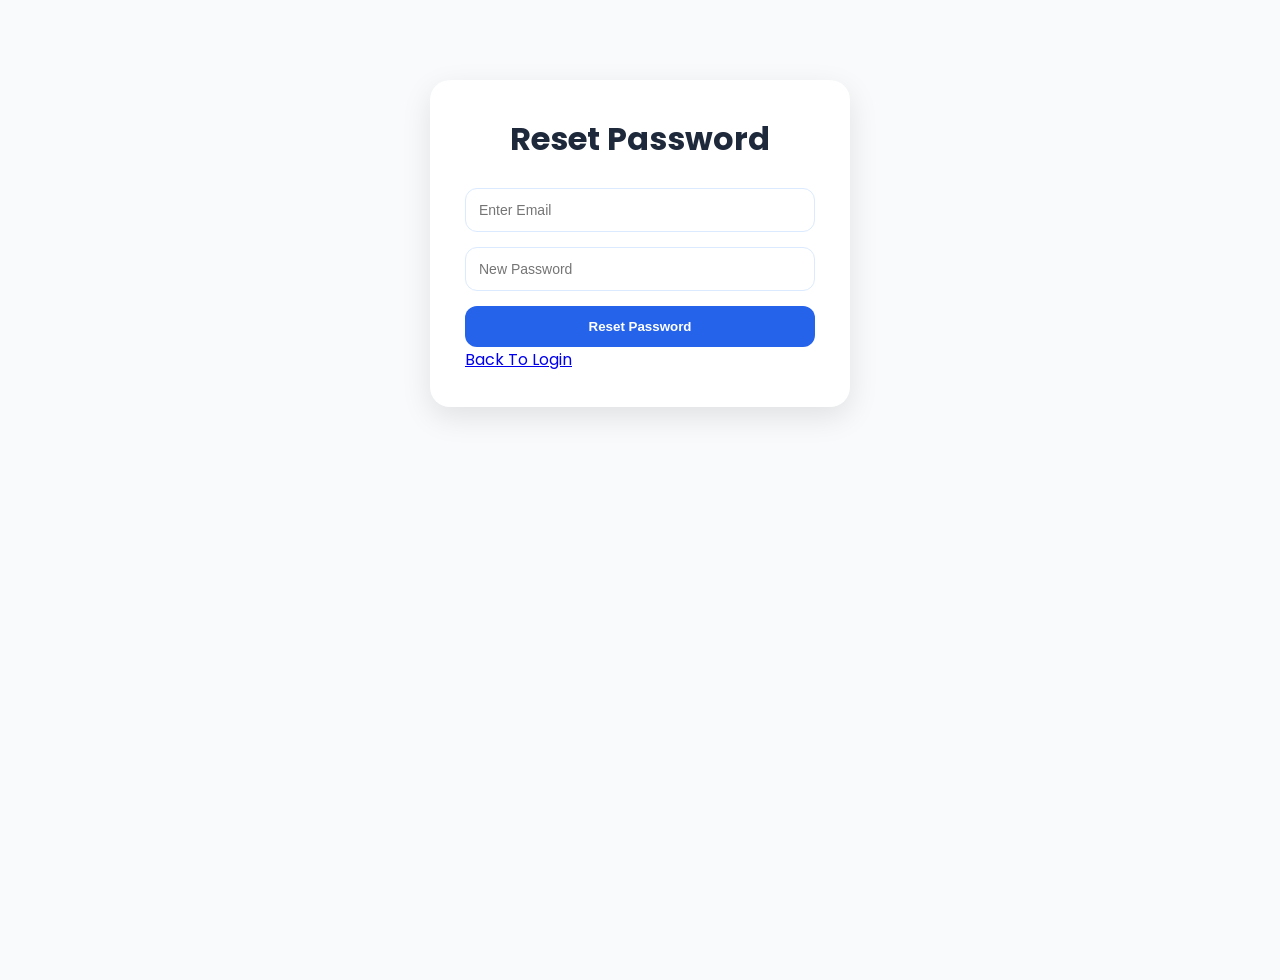
<file: index.html>
<!DOCTYPE html>
<html lang="en">

<head>

<meta charset="UTF-8">
<meta name="viewport" content="width=device-width, initial-scale=1.0">

<title>Forgot Password</title>

<link rel="stylesheet" href="css/style.css">
<link rel="stylesheet" href="css/responsive.css">

</head>

<body>
<div class="auth-container">

    <h1>Reset Password</h1>

    <form id="forgotForm">
        <input
        type="email"
        id="resetEmail"
        placeholder="Enter Email"
        required
        >

        <input
        type="password"
        id="newPassword"
        placeholder="New Password"
        required
        >

        <button type="submit">
            Reset Password
        </button>

    </form>

    <p id="resetMessage"></p>

    <p>
        <a href="login.html">
            Back To Login
        </a>
    </p>

</div>

<script src="js/auth.js"></script>

</body>

</html>
</file>
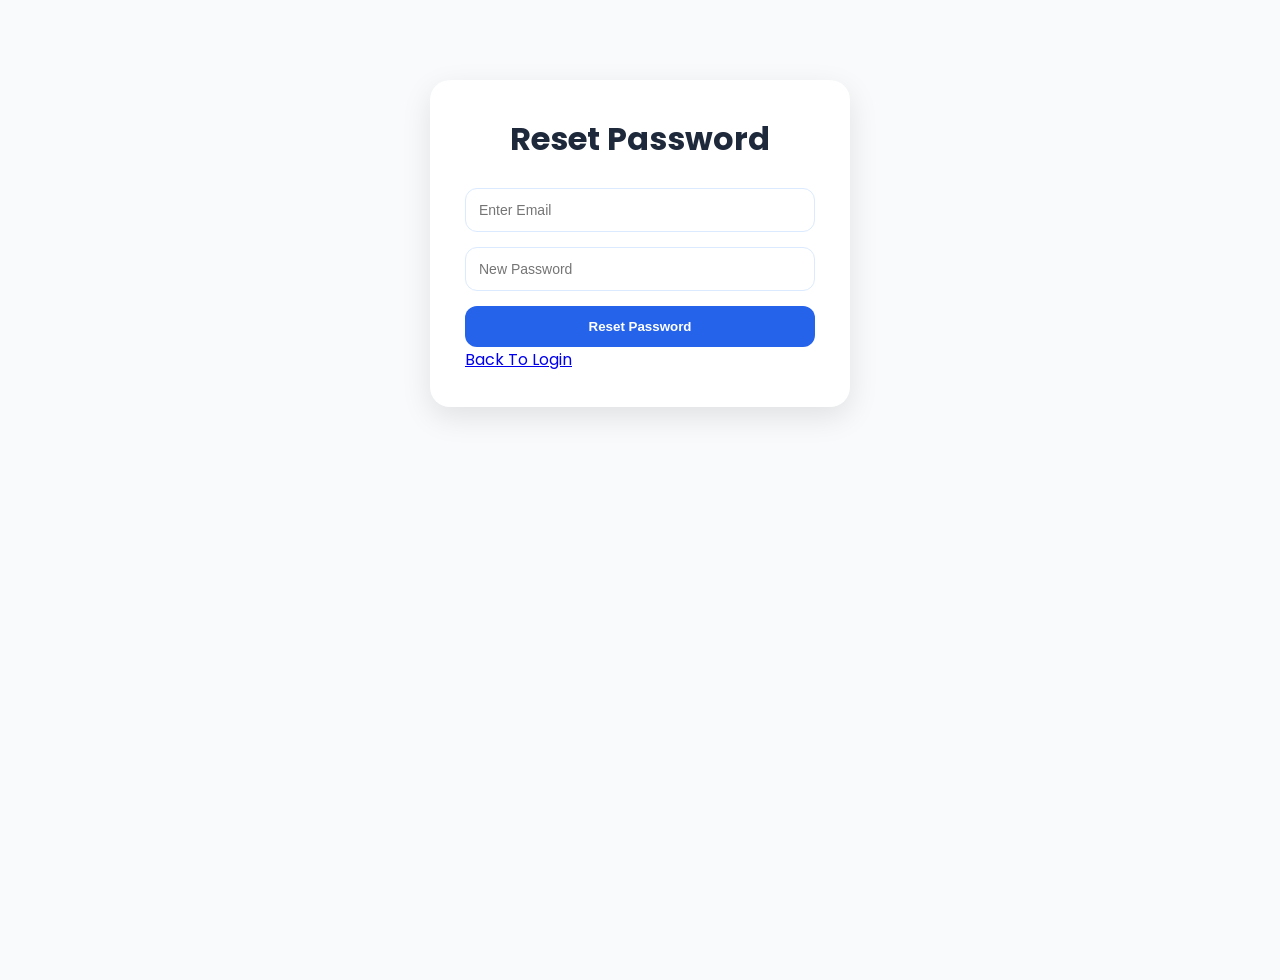
<file: forgot-password.html>
<!DOCTYPE html>
<html lang="en">

<head>

<meta charset="UTF-8">
<meta name="viewport" content="width=device-width, initial-scale=1.0">

<title>Forgot Password</title>

<link rel="stylesheet" href="css/style.css">

</head>

<body>

<div class="auth-container">

    <h1>Reset Password</h1>

    <form id="forgotForm">

        <input
        type="email"
        id="resetEmail"
        placeholder="Enter Email"
        required
        >

        <input
        type="password"
        id="newPassword"
        placeholder="New Password"
        required
        >

        <button type="submit">
            Reset Password
        </button>

    </form>

    <p id="resetMessage"></p>

    <p>
        <a href="login.html">
            Back To Login
        </a>
    </p>

</div>

<script src="js/auth.js"></script>

</body>

</html>
</file>
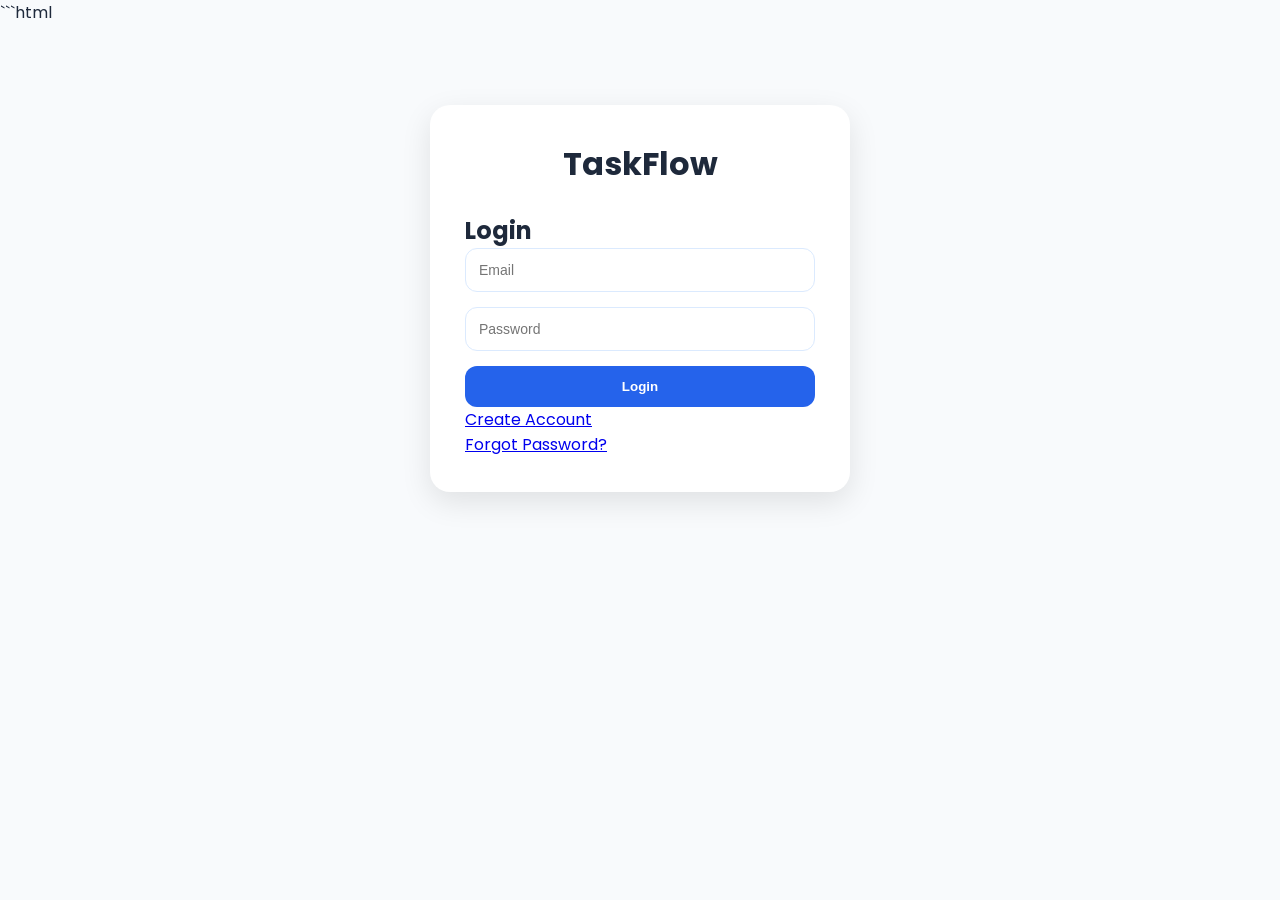
<file: kanban.html>
<!DOCTYPE html>
<html lang="en">

<head>

<meta charset="UTF-8">
<meta name="viewport" content="width=device-width, initial-scale=1.0">

<title>Kanban Board - TaskFlow</title>

<link rel="stylesheet" href="https://cdnjs.cloudflare.com/ajax/libs/font-awesome/6.5.1/css/all.min.css">

<link rel="stylesheet" href="css/style.css">
<link rel="stylesheet" href="css/dashboard.css">
<link rel="stylesheet" href="css/tasks.css">
<link rel="stylesheet" href="css/responsive.css">

</head>

<body>

<div class="dashboard-layout">

<aside class="sidebar">

<div class="logo">
<h2>TaskFlow</h2>
</div>

<ul>

<li>
<a href="dashboard.html">
<i class="fas fa-chart-line"></i>
Dashboard
</a>
</li>

<li>
<a href="projects.html">
<i class="fas fa-folder"></i>
Projects
</a>
</li>

<li>
<a href="tasks.html">
<i class="fas fa-list-check"></i>
Tasks
</a>
</li>

<li>
<a href="kanban.html">
<i class="fas fa-table-columns"></i>
Kanban
</a>
</li>

<li>
<a href="analytics.html">
<i class="fas fa-chart-pie"></i>
Analytics
</a>
</li>

<li>
<a href="users.html">
<i class="fas fa-users"></i>
Team
</a>
</li>

<li>
<a href="#" onclick="toggleTheme()">
<i class="fas fa-moon"></i>
Dark Mode
</a>
</li>

<li>
<a href="#" onclick="logout()">
<i class="fas fa-right-from-bracket"></i>
Logout
</a>
</li>

</ul>

</aside>


<main class="main-content">


<div class="topbar">

<h1>
Kanban Board
</h1>


<div class="topbar-right">

<button class="icon-btn">
<i class="fas fa-bell"></i>
</button>


<button class="icon-btn" onclick="toggleTheme()">
<i class="fas fa-moon"></i>
</button>

</div>

</div>



<div class="board">


<div class="column" data-status="To Do">

<h2>
To Do
</h2>

<div id="todo" class="task-container"></div>

</div>



<div class="column" data-status="In Progress">

<h2>
In Progress
</h2>

<div id="progress" class="task-container"></div>

</div>



<div class="column" data-status="Done">

<h2>
Done
</h2>

<div id="done" class="task-container"></div>

</div>


</div>


</main>


</div>


<script src="js/storage.js"></script>
<script src="js/app.js"></script>
<script src="js/kanban.js"></script>

</body>

</html>
</file>
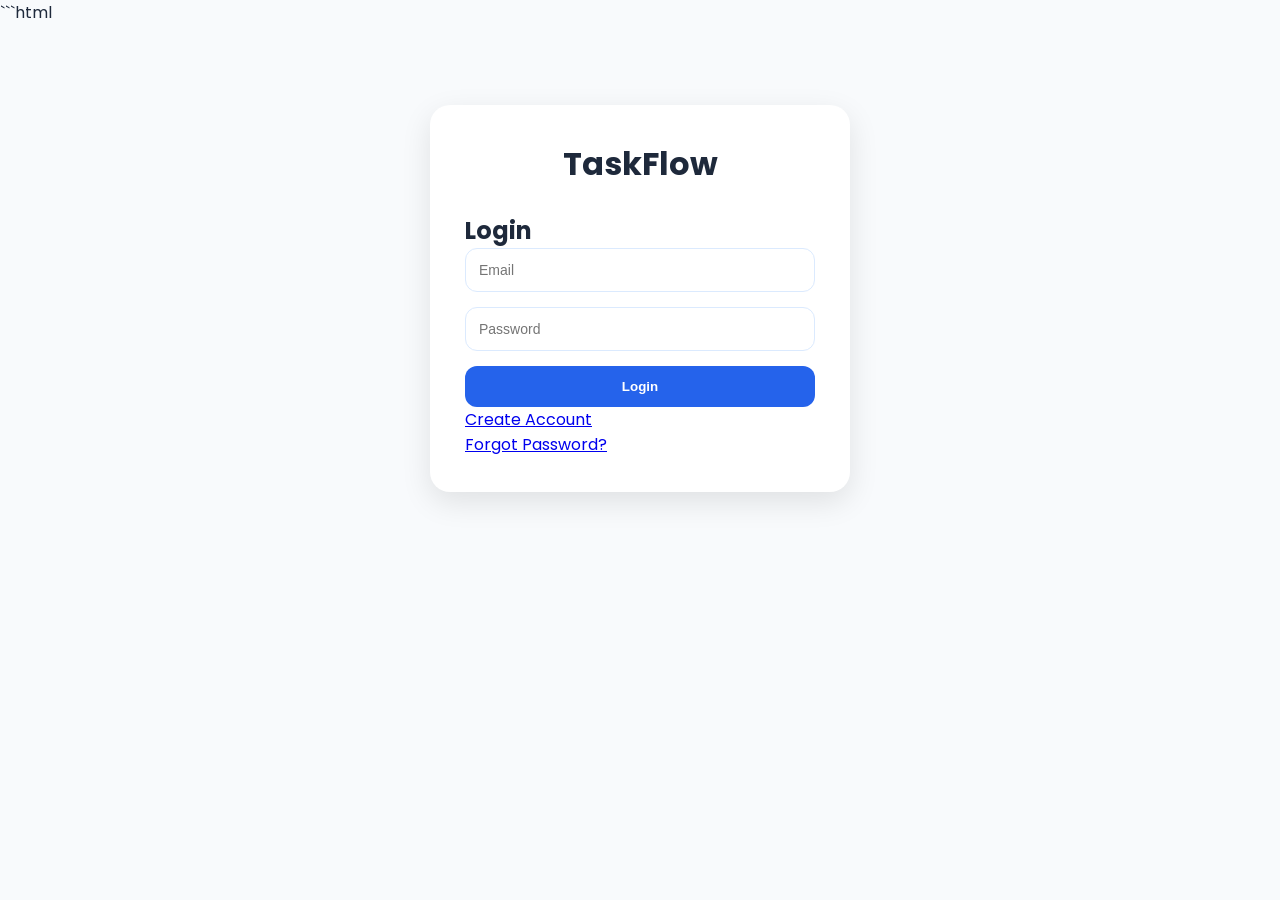
<file: login.html>
```html
<!DOCTYPE html>
<html lang="en">

<head>

<meta charset="UTF-8">

<meta name="viewport" content="width=device-width, initial-scale=1.0">

<title>TaskFlow Login</title>

<link rel="stylesheet" href="css/style.css">
<link rel="stylesheet" href="css/responsive.css">

</head>

<body>


<div class="auth-container">


<h1>
TaskFlow
</h1>


<h2>
Login
</h2>



<form id="loginForm">


<input
type="email"
id="email"
placeholder="Email"
required
>


<input
type="password"
id="password"
placeholder="Password"
required
>


<button type="submit">

Login

</button>


</form>



<p id="error"></p>



<div class="auth-links">

<a href="register.html">
Create Account
</a>


<br>


<a href="forgot-password.html">
Forgot Password?
</a>


</div>



</div>



<script src="js/auth.js"></script>


</body>

</html>
</file>
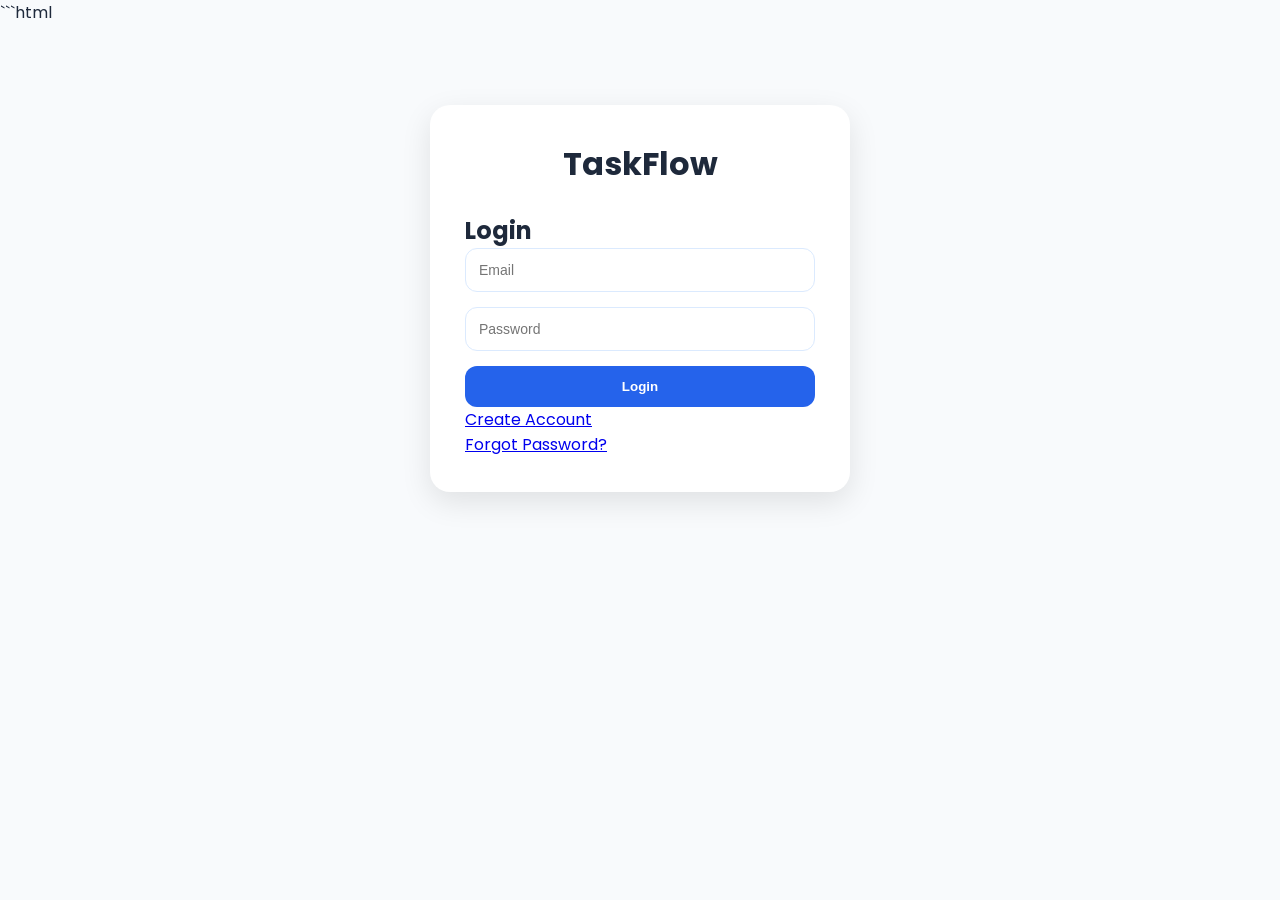
<file: projects.html>
<!DOCTYPE html>
<html lang="en">

<head>

<meta charset="UTF-8">

<meta name="viewport" content="width=device-width, initial-scale=1.0">

<title>Projects - TaskFlow</title>


<link rel="stylesheet"
href="https://cdnjs.cloudflare.com/ajax/libs/font-awesome/6.5.1/css/all.min.css">


<link rel="stylesheet" href="css/style.css">

<link rel="stylesheet" href="css/projects.css">

<link rel="stylesheet" href="css/responsive.css">


</head>


<body>


<div class="dashboard-layout">


<!-- Sidebar -->

<aside class="sidebar">


<div class="logo">

<h2>
TaskFlow
</h2>

</div>



<ul>


<li>
<a href="dashboard.html">

<i class="fas fa-chart-line"></i>
Dashboard

</a>
</li>



<li>
<a href="projects.html">

<i class="fas fa-folder"></i>
Projects

</a>
</li>




<li>
<a href="tasks.html">

<i class="fas fa-list-check"></i>
Tasks

</a>
</li>




<li>
<a href="kanban.html">

<i class="fas fa-table-columns"></i>
Kanban

</a>
</li>




<li>
<a href="analytics.html">

<i class="fas fa-chart-pie"></i>
Analytics

</a>
</li>




<li>
<a href="users.html">

<i class="fas fa-users"></i>
Team

</a>
</li>




<li>
<a href="#"
onclick="toggleTheme()">

<i class="fas fa-moon"></i>
Dark Mode

</a>
</li>




<li>
<a href="#"
onclick="logout()">

<i class="fas fa-right-from-bracket"></i>
Logout

</a>
</li>



</ul>


</aside>





<!-- Main Content -->


<main class="main-content">


<div class="topbar">


<h1>
Project Management
</h1>


<div class="topbar-right">


<button class="icon-btn">

<i class="fas fa-bell"></i>

</button>



<button class="icon-btn"
onclick="toggleTheme()">

<i class="fas fa-moon"></i>

</button>



</div>


</div>





<!-- Project Stats -->


<div class="cards">


<div class="card">

<h3>
Total Projects
</h3>

<p id="totalProjects">
0
</p>

</div>




<div class="card">

<h3>
Active Projects
</h3>

<p id="activeProjects">
0
</p>

</div>





<div class="card">

<h3>
Completed Projects
</h3>

<p id="completedProjects">
0
</p>

</div>



</div>







<!-- Create Project -->


<div class="project-form-card">


<h2>
Create New Project
</h2>



<form id="projectForm">


<input
type="text"
id="projectName"
placeholder="Enter Project Name"
required
>



<select id="projectStatus">


<option value="Active">
Active
</option>


<option value="Completed">
Completed
</option>


<option value="On Hold">
On Hold
</option>


</select>




<button type="submit">

<i class="fas fa-plus"></i>

Add Project

</button>



</form>



</div>







<!-- Search -->


<div class="filters">


<input
type="text"
id="projectSearch"
placeholder="Search Projects..."
>


</div>







<!-- Projects -->


<div class="project-section">


<h2>
All Projects
</h2>



<div id="projectContainer"
class="project-container">


</div>



</div>





</main>



</div>







<script src="js/storage.js"></script>

<script src="js/app.js"></script>

<script src="js/project.js"></script>


</body>

</html>
</file>
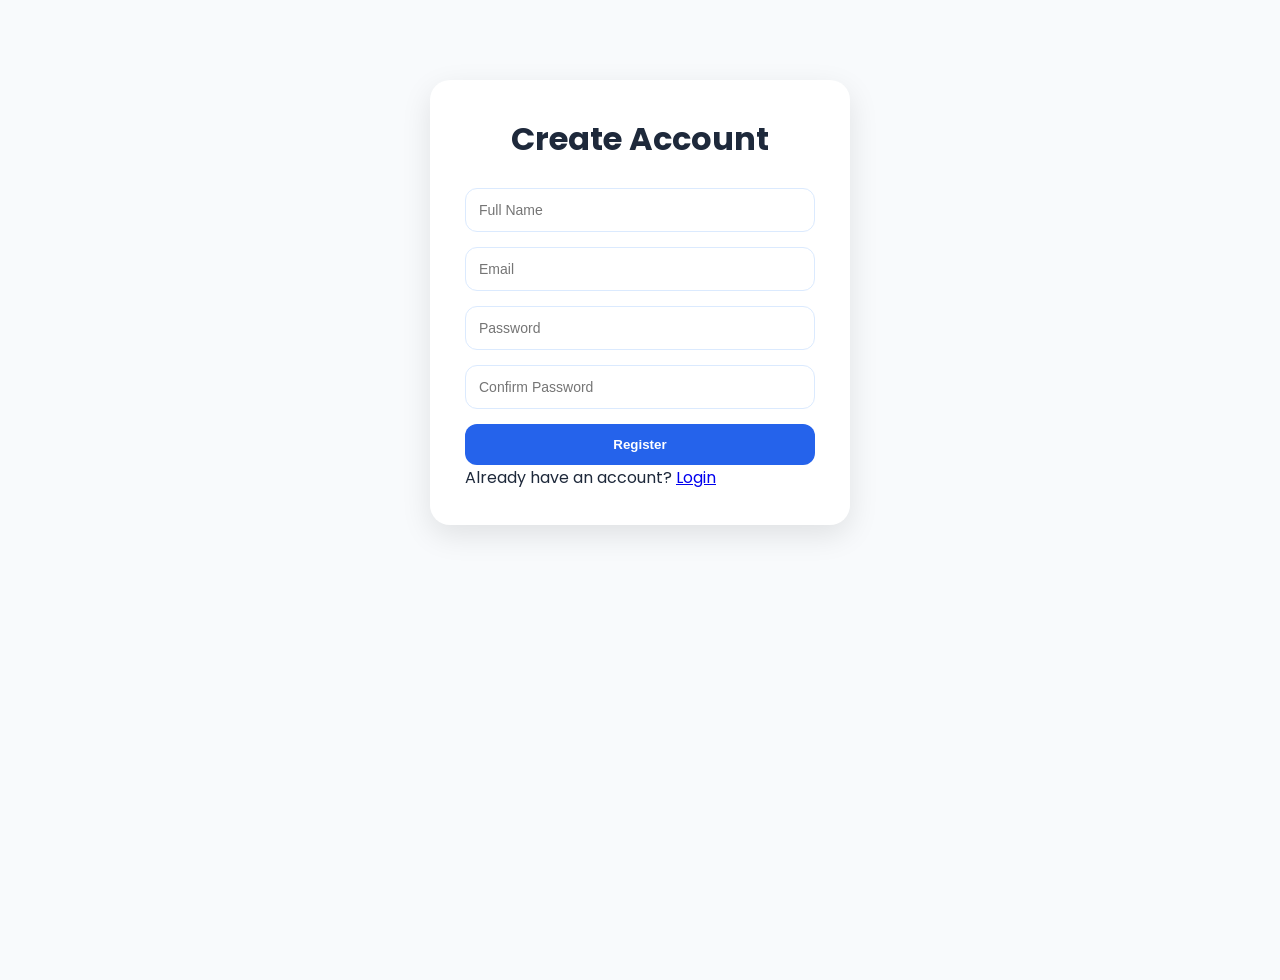
<file: register.html>
<!DOCTYPE html>
<html lang="en">

<head>

<meta charset="UTF-8">
<meta name="viewport" content="width=device-width, initial-scale=1.0">

<title>Register</title>

<link rel="stylesheet" href="css/style.css">

</head>

<body>

<div class="auth-container">

    <h1>Create Account</h1>

    <form id="registerForm">

        <input
        type="text"
        id="name"
        placeholder="Full Name"
        required
        >

        <input
        type="email"
        id="email"
        placeholder="Email"
        required
        >

        <input
        type="password"
        id="password"
        placeholder="Password"
        required
        >

        <input
        type="password"
        id="confirmPassword"
        placeholder="Confirm Password"
        required
        >

        <button type="submit">
            Register
        </button>

    </form>

    <p id="message"></p>

    <p>
        Already have an account?
        <a href="login.html">Login</a>
    </p>

</div>

<script src="js/auth.js"></script>

</body>

</html>
</file>
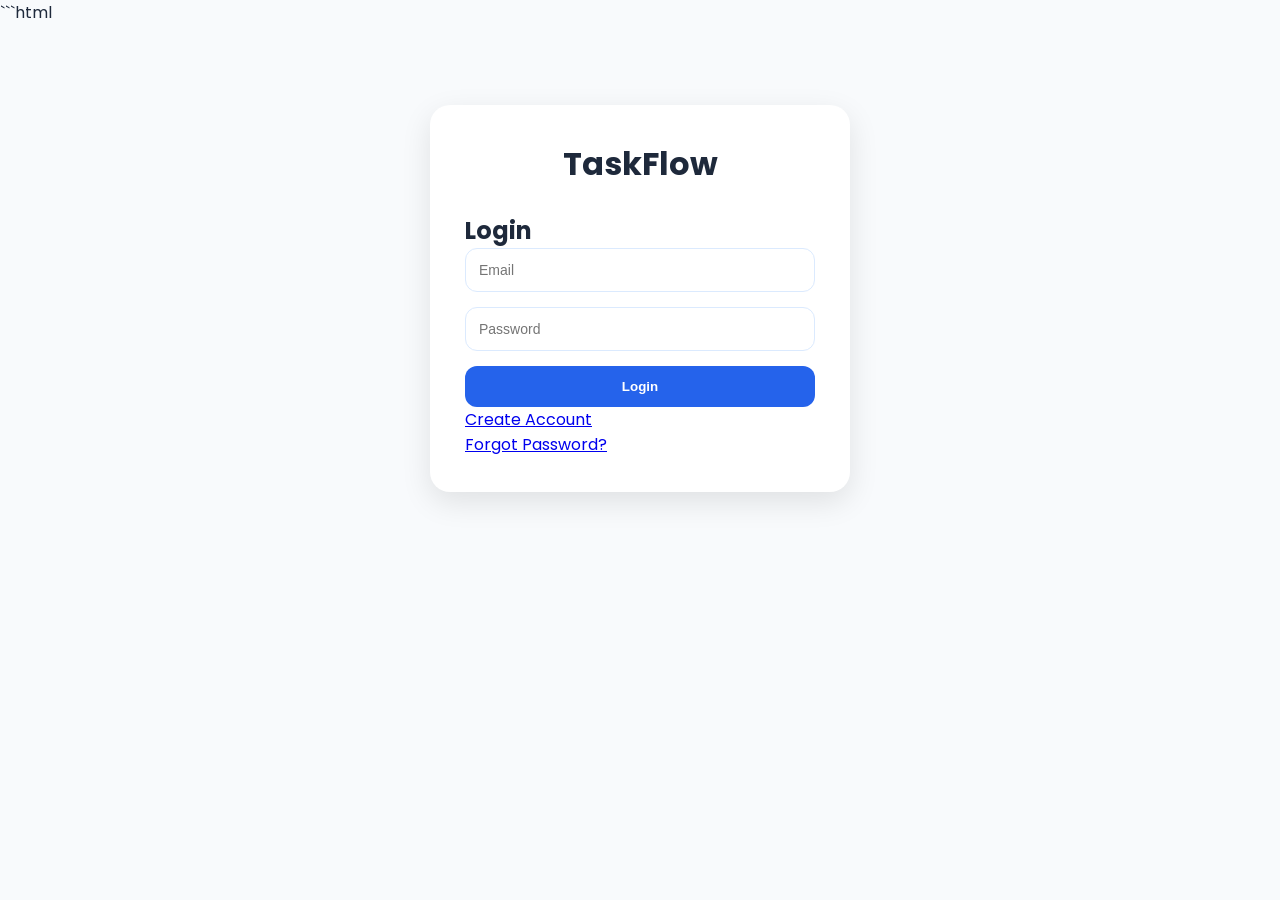
<file: tasks.html>
<!DOCTYPE html>
<html lang="en">
<head>
<meta charset="UTF-8">
<meta name="viewport" 
content="width=device-width, initial-scale=1.0">
<title>
Tasks - TaskFlow
</title>
<link rel="stylesheet"
href="https://cdnjs.cloudflare.com/ajax/libs/font-awesome/6.5.1/css/all.min.css">
<link rel="stylesheet"
href="css/style.css">
<link rel="stylesheet"
href="css/tasks.css">
<link rel="stylesheet"
href="css/responsive.css">
</head>
<body>
<div class="dashboard-layout">
<!-- ================= SIDEBAR ================= -->
<aside class="sidebar">
<div class="logo">
<h2>
<i class="fas fa-layer-group"></i>
TaskFlow
</h2>
</div>
<ul>
<li>
<a href="dashboard.html">
<i class="fas fa-chart-line"></i>
Dashboard
</a>
</li>
<li>
<a href="projects.html">
<i class="fas fa-folder"></i>
Projects
</a>
</li>
<li>
<a href="tasks.html"
class="active">
<i class="fas fa-list-check"></i>
Tasks
</a>
</li>
<li>
<a href="kanban.html">
<i class="fas fa-table-columns"></i>
Kanban
</a>
</li>
<li>
<a href="analytics.html">
<i class="fas fa-chart-pie"></i>
Analytics
</a>
</li>
<li>
<a href="users.html">
<i class="fas fa-users"></i>
Team
</a>
</li>
<li>
<a href="#"
onclick="toggleTheme()">
<i class="fas fa-moon"></i>
Dark Mode
</a>
</li>
<li>
<a href="#"
onclick="logout()">
<i class="fas fa-right-from-bracket"></i>
Logout
</a>
</li>
</ul>
</aside>
<!-- ================= MAIN ================= -->
<main class="main-content">
<!-- TOP BAR -->
<div class="topbar">
<h1>
<i class="fas fa-list-check"></i>
Task Management
</h1>
<div class="topbar-right">
<button 
class="icon-btn"
aria-label="Notification">
<i class="fas fa-bell"></i>
</button>
<button 
class="icon-btn"
onclick="toggleTheme()"
aria-label="Theme">
<i class="fas fa-moon"></i>
</button>
</div>
</div>
<div class="container">
<!-- CREATE TASK -->
<div class="card">
<h2>
<i class="fas fa-plus-circle"></i>
Create New Task
</h2>
<form id="taskForm">
<input
type="text"
id="title"
placeholder="Enter Task Title"
required
>
<select id="priority">
<option value="Low">
Low Priority
</option>
<option value="Medium">
Medium Priority
</option>
<option value="High">
High Priority
</option>
<option value="Critical">
Critical Priority
</option>
</select>
<select id="project"
required>
<option value="">
Select Project
</option>
</select>
<select id="assignee">
<option value="">
Assign User
</option>
</select>
<input
type="date"
id="dueDate"
>
<textarea
id="description"
placeholder="Task Description"
rows="4"
></textarea>
<button type="submit">
<i class="fas fa-plus"></i>
Add Task
</button>
</form>
</div>
<!-- SEARCH FILTER -->
<div class="card">
<h2>
<i class="fas fa-filter"></i>
Search & Filter
</h2>
<div class="filters">
<input
type="text"
id="search"
placeholder="Search tasks..."
>
<select id="filterPriority">
<option value="All">
All Priorities
</option>
<option value="Critical">
Critical
</option>
<option value="High">
High
</option>
<option value="Medium">
Medium
</option>
<option value="Low">
Low
</option>
</select>
</div>
</div>
<!-- TASK TABLE -->
<div class="card">
<h2>
<i class="fas fa-list"></i>
All Tasks
</h2>
<div class="table-wrapper">
<table>
<thead>
<tr>
<th>
Title
</th>
<th>
Priority
</th>
<th>
Project
</th>
<th>
Assigned
</th>
<th>
Due Date
</th>
<th>
Description
</th>
<th>
Status
</th>
<th>
Action
</th>
</tr>
</thead>
<tbody id="taskList">
</tbody>
</table>
</div>
</div>
</div>
</main>
</div>
<script src="js/storage.js"></script>
<script src="js/app.js"></script>
<script src="js/task.js"></script>
</body>
</html>
</file>
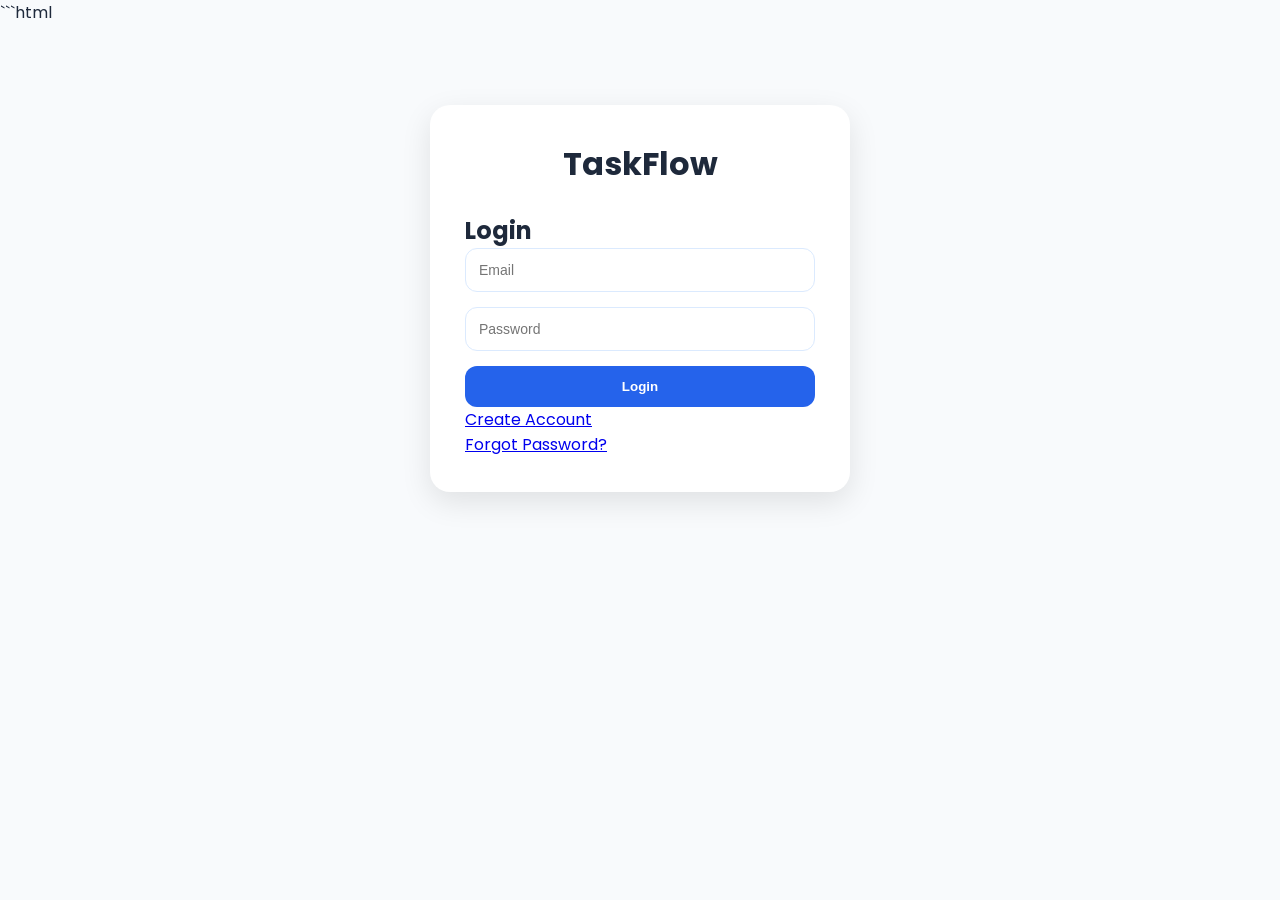
<file: users.html>
<!DOCTYPE html>
<html lang="en">

<head>

<meta charset="UTF-8">

<meta name="viewport"
content="width=device-width, initial-scale=1.0">

<title>Team Management</title>

<link rel="stylesheet"
href="https://cdnjs.cloudflare.com/ajax/libs/font-awesome/6.5.1/css/all.min.css">

<link rel="stylesheet"
href="css/style.css">

<link rel="stylesheet"
href="css/users.css">

<link rel="stylesheet"
href="css/responsive.css">

</head>

<body>

<div class="dashboard-layout">

    <!-- Sidebar -->

    <aside class="sidebar">

        <div class="logo">
            <h2>TaskFlow</h2>
        </div>

        <ul>

            <li>
                <a href="dashboard.html">
                    <i class="fas fa-chart-line"></i>
                    Dashboard
                </a>
            </li>

            <li>
                <a href="projects.html">
                    <i class="fas fa-folder"></i>
                    Projects
                </a>
            </li>

            <li>
                <a href="tasks.html">
                    <i class="fas fa-list-check"></i>
                    Tasks
                </a>
            </li>

            <li>
                <a href="kanban.html">
                    <i class="fas fa-table-columns"></i>
                    Kanban
                </a>
            </li>

            <li>
                <a href="analytics.html">
                    <i class="fas fa-chart-pie"></i>
                    Analytics
                </a>
            </li>

            <li>
                <a href="users.html">
                    <i class="fas fa-users"></i>
                    Team
                </a>
            </li>

            <li>
                <a href="#"
                onclick="toggleTheme()">

                    <i class="fas fa-moon"></i>
                    Dark Mode

                </a>
            </li>

            <li>
                <a href="#"
                onclick="logout()">

                    <i class="fas fa-right-from-bracket"></i>
                    Logout

                </a>
            </li>

        </ul>

    </aside>


    <!-- Main Content -->

    <main class="main-content">

        <div class="topbar">

            <h1>
                Team Management
            </h1>

            <div class="topbar-right">

                <button
                class="icon-btn"
                onclick="toggleTheme()">

                    <i class="fas fa-moon"></i>

                </button>

            </div>

        </div>


        <!-- Add User -->

        <div class="user-form-card">

            <h2>
                Create Team Member
            </h2>

            <form id="userForm">

                <input
                type="text"
                id="userName"
                placeholder="User Name"
                required>

                <input
                type="email"
                id="userEmail"
                placeholder="Email Address"
                required>

                <select id="role">

                    <option value="Admin">
                        Admin
                    </option>

                    <option value="Manager">
                        Manager
                    </option>

                    <option value="Developer">
                        Developer
                    </option>

                    <option value="Tester">
                        Tester
                    </option>

                </select>

                <button type="submit">
                    Add Member
                </button>

            </form>

        </div>


        <!-- Team Members -->

        <div class="user-section">

            <h2>
                Team Members
            </h2>

            <div
            id="userContainer"
            class="user-container">

            </div>

        </div>

    </main>

</div>

<script src="js/app.js"></script>
<script src="js/users.js"></script>

</body>

</html>
</file>
<file: css/style.css>
/* =========================
   GOOGLE FONT
========================= */
@import url('https://fonts.googleapis.com/css2?family=Poppins:wght@300;400;500;600;700&display=swap');
/* =========================
   RESET
========================= */
*{
    margin:0;
    padding:0;
    box-sizing:border-box;
}
body{
    font-family:'Poppins',sans-serif;
    background:#f8fafc;
    color:#1e293b;
    min-height:100vh;
}
/* =========================
   GLOBAL LAYOUT
========================= */
.dashboard-layout{
    display:flex;
    min-height:100vh;
}
/* =========================
   SIDEBAR
========================= */
.sidebar{
    width:260px;
    height:100vh;
    position:fixed;
    top:0;
    left:0;
    background:#0f172a;
    color:white;
    padding:25px;
    overflow-y:auto;
    z-index:1000;
}
.logo h2{
    color:white;
    font-size:26px;
    margin-bottom:35px;
}
.sidebar ul{
    list-style:none;
}

.sidebar li{
    margin-bottom:12px;
}
.sidebar a{
    display:flex;
    align-items:center;
    gap:12px;
    padding:13px 15px;
    color:white;
    text-decoration:none;
    border-radius:12px;
    transition:.3s;
}
.sidebar a:hover{
    background:#2563eb;
    transform:translateX(5px);
}
/* =========================
   MAIN CONTENT
========================= */
.main-content{
    margin-left:260px;
    width:calc(100% - 260px);
    padding:30px;
}
/* =========================
   TOPBAR
========================= */
.topbar{
    display:flex;
    justify-content:space-between;
    align-items:center;
    background:white;
    padding:18px 25px;
    border-radius:20px;
    margin-bottom:30px;
    box-shadow:
    0 8px 25px rgba(0,0,0,.06);
}
.topbar h1{
    font-size:26px;
    font-weight:600;
}
.topbar-right{
    display:flex;
    gap:12px;
}
.icon-btn{
    width:45px;
    height:45px;
    display:flex;
    justify-content:center;
    align-items:center;
    border:none;
    background:white;
    border-radius:50%;
    cursor:pointer;
    box-shadow:
    0 5px 15px rgba(0,0,0,.08);
}
/* =========================
   CONTAINER
========================= */
.container{
    width:100%;
    padding:10px;
}
/* =========================
   CARDS
========================= */
.cards{
    display:grid;
    grid-template-columns:
    repeat(auto-fit,minmax(230px,1fr));
    gap:25px;
}
.card{
    background:white;
    padding:25px;
    border-radius:20px;
    box-shadow:
    0 10px 25px rgba(0,0,0,.08);
    transition:.3s;
}
.card:hover{
    transform:translateY(-5px);
}
.card h3{
    color:#64748b;
    font-size:15px;
}
.card p{
    font-size:34px;
    font-weight:700;
    margin-top:10px;
}
/* =========================
   FORMS
========================= */
form{
    display:flex;
    flex-direction:column;
    gap:15px;
}
input,
select,
textarea{
    width:100%;
    padding:13px;
    border-radius:12px;
    border:1px solid #dbeafe;
    outline:none;
    font-size:14px;
}
input:focus,
select:focus,
textarea:focus{
    border-color:#2563eb;
}
/* =========================
   BUTTONS
========================= */
button{
    background:#2563eb;
    color:white;
    border:none;
    padding:13px 18px;
    border-radius:12px;
    cursor:pointer;
    font-weight:600;
    transition:.3s;
}
button:hover{
    background:#1d4ed8;
    transform:translateY(-2px);
}
/* =========================
   TABLE
========================= */
.table-wrapper{
    width:100%;
    overflow-x:auto;
}
table{
    width:100%;
    border-collapse:collapse;
    background:white;
    border-radius:15px;
    overflow:hidden;
}
th{
    background:#2563eb;
    color:white;
    padding:14px;
}
td{
    padding:14px;
    border-bottom:1px solid #e5e7eb;
}
tr:hover{
    background:#f8fafc;
}
/* =========================
   CHART
========================= */
.chart-wrapper{
    width:100%;
    max-width:650px;
    height:330px;
    margin:30px auto;
    background:white;
    padding:25px;
    border-radius:20px;
    box-shadow:
    0 10px 25px rgba(0,0,0,.08);
}
.chart-wrapper canvas{
    max-height:260px!important;
}
/* =========================
   PRIORITY
========================= */
.priority-high{
    color:#dc2626;
    font-weight:bold;
}
.priority-medium{
    color:#ea580c;
    font-weight:bold;
}
.priority-low{
    color:#16a34a;
    font-weight:bold;
}
.priority-critical{
    color:#991b1b;
    font-weight:bold;
}
/* =========================
   LOGIN / REGISTER
========================= */
.login-container,
.auth-container{
    width:420px;
    margin:80px auto;
    background:white;
    padding:35px;
    border-radius:20px;
    box-shadow:
    0 10px 30px rgba(0,0,0,.1);
}
.login-container h1,
.auth-container h1{
    text-align:center;
    margin-bottom:25px;
}
/* =========================
   DARK MODE
========================= */
body.dark-mode{
    background:#020617;
    color:white;
}
body.dark-mode .card,
body.dark-mode .topbar,
body.dark-mode table,
body.dark-mode .chart-wrapper,
body.dark-mode .login-container,
body.dark-mode .auth-container{
    background:#1e293b;
    color:white;
}
body.dark-mode td{
    border-color:#334155;
}
body.dark-mode input,
body.dark-mode textarea,
body.dark-mode select{
    background:#334155;
    color:white;
}
/* =========================
   RESPONSIVE TABLET
========================= */
@media(max-width:1000px){
.sidebar{
    width:220px;
}
.main-content{
    margin-left:220px;
    width:calc(100% - 220px);
}
}
/* =========================
   MOBILE
========================= */
@media(max-width:768px){
.dashboard-layout{
    flex-direction:column;
}
.sidebar{
    position:relative;
    width:100%;
    height:auto;
}
.sidebar ul{
    display:flex;
    flex-wrap:wrap;
}
.sidebar li{
    flex:1 1 45%;
}
.main-content{
    margin-left:0;
    width:100%;
    padding:15px;
}
.topbar{
    flex-direction:column;
    align-items:flex-start;
    gap:15px;
}
.cards{
    grid-template-columns:1fr;
}
.chart-wrapper{
    height:250px;
}
.login-container,
.auth-container{
    width:90%;
}
}
@media(max-width:480px){
.sidebar li{
    flex:1 1 100%;
}
.topbar h1{
    font-size:20px;
}
.card p{
    font-size:28px;
}
}
</file>
<file: css/responsive.css>
/* =========================
   TABLET RESPONSIVE
========================= */
@media(max-width:1024px){
    .sidebar{
        width:220px;
    }
    .main-content{
        margin-left:220px;
        padding:20px;
    }
    .cards{

        grid-template-columns:
        repeat(2,1fr);
    }
    .chart-wrapper{
        height:320px;
    }
    .board{
        gap:15px;
    }

    .column{
        min-height:500px;
    }
}
/* =========================
   MOBILE RESPONSIVE
========================= */
@media(max-width:768px){
/* =========================
   SIDEBAR
========================= */
.dashboard-layout{
    flex-direction:column;
}
.sidebar{
    position:relative;
    width:100%;
    height:auto;
    padding:15px;
}
.sidebar .logo{
    margin-bottom:20px;
    text-align:center;
}
.sidebar ul{
    display:flex;
    flex-wrap:wrap;
    gap:10px;
}
.sidebar ul li{
    margin:0;
    flex:1 1 45%;
}
.sidebar ul li a{
    padding:10px;
    justify-content:center;
    font-size:14px;
}
/* =========================
   MAIN CONTENT
========================= */
.main-content{
    margin-left:0;
    padding:15px;
}
/* =========================
   TOPBAR
========================= */
.topbar{
    flex-direction:column;
    align-items:flex-start;
    gap:15px;
}
.topbar h1{
    font-size:22px;
}
.topbar-right{
    width:100%;
}
.icon-btn{
    width:40px;
}
/* =========================
   CARDS
========================= */
.cards{
    grid-template-columns:1fr;
    padding:0;
}
.card{
    padding:20px;
}
.card p{
    font-size:26px;
}
/* =========================
   FORMS
========================= */
form{
    flex-direction:column;
}
input,
select,
textarea,
button{
    width:100%;
}
/* =========================
   FILTERS
========================= */
.filters{
    flex-direction:column;
    gap:12px;
}
/* =========================
   TABLE
========================= */
.table-wrapper{
    width:100%;
    overflow-x:auto;
}
table{
    min-width:900px;
}
/* =========================
   CHARTS
========================= */
.chart-wrapper{
    width:100%;
    height:280px;
    padding:15px;
    margin:15px 0;
}
.chart-wrapper canvas{
    height:210px !important;
}
/* =========================
   KANBAN
========================= */
.board{
    flex-direction:column;
    padding:10px;
}
.column{
    width:100%;
    min-height:auto;
}
/* =========================
   LOGIN / REGISTER
========================= */
.login-container,
.auth-container{
    width:90%;
    margin:50px auto;
    padding:25px;
}
/* =========================
   PROJECT GRID
========================= */
.project-container{
    grid-template-columns:1fr;
}
/* =========================
   PROJECT BUTTONS
========================= */
.project-actions{
    flex-direction:column;
}
}
/* =========================
   SMALL MOBILE
========================= */
@media(max-width:480px){
.sidebar ul li{
    flex:1 1 100%;
}
.sidebar ul li a{
    justify-content:flex-start;
}
.topbar h1{
    font-size:18px;
}
.card{
    border-radius:15px;
}
.chart-wrapper{

    height:250px;
}
.chart-wrapper canvas{
    height:180px !important;
}
.login-container,
.auth-container{
    width:95%;
    padding:20px;
}
button{
    font-size:14px;
}
}
</file>
<file: css/dashboard.css>
/* =========================
   DASHBOARD LAYOUT
========================= */
.dashboard-layout{
    display:flex;
    min-height:100vh;
}
/* =========================
   FIXED SIDEBAR
========================= */
.sidebar{
    width:260px;
    height:100vh;
    position:fixed;
    top:0;
    left:0;
    background:#0f172a;
    color:white;
    padding:25px;
    overflow-y:auto;
    z-index:1000;
}
.sidebar .logo{
    margin-bottom:40px;
}
.sidebar .logo h2{
    color:white;
    font-size:26px;
}
.sidebar ul{
    list-style:none;
    padding:0;
}
.sidebar li{
    margin-bottom:12px;
}
.sidebar a{
    display:flex;
    align-items:center;
    gap:12px;
    padding:13px 15px;
    color:white;
    text-decoration:none;
    border-radius:12px;
    transition:.3s;
}
.sidebar a:hover{
    background:#2563eb;
    transform:translateX(5px);
}
/* =========================
   MAIN CONTENT
========================= */
.main-content{
    margin-left:260px;
    width:calc(100% - 260px);
    padding:30px;
}
/* =========================
   TOPBAR
========================= */
.topbar{
    display:flex;
    justify-content:space-between;
    align-items:center;
    margin-bottom:30px;
}
.topbar h1{
    font-size:28px;
    font-weight:600;
}
.topbar-right{
    display:flex;
    gap:12px;
}
.icon-btn{
    width:45px;
    height:45px;
    display:flex;
    align-items:center;
    justify-content:center;
    border:none;
    background:white;
    border-radius:12px;
    cursor:pointer;
    box-shadow:
    0 5px 15px rgba(0,0,0,.08);
}
/* =========================
   DASHBOARD CARDS
========================= */
.cards{
    display:grid;
    grid-template-columns:
    repeat(auto-fit,minmax(230px,1fr));
    gap:25px;
}
.card{
    background:white;
    padding:25px;
    border-radius:20px;
    box-shadow:
    0 10px 25px rgba(0,0,0,.08);
    transition:.3s;
}
.card:hover{
    transform:translateY(-5px);
}
.card h3{
    color:#64748b;
    font-size:15px;
    margin-bottom:15px;
}
.card p{
    font-size:36px;
    font-weight:700;
    color:#0f172a;
}
/* =========================
   CHART SECTION
========================= */
.chart-section{
    margin-top:40px;
    background:white;
    padding:25px;
    border-radius:20px;
    box-shadow:
    0 10px 25px rgba(0,0,0,.08);
}
.chart-section h2{
    margin-bottom:20px;
}
.chart-section canvas{
    max-height:300px!important;
}
.chart-wrapper{
    width:100%;
    max-width:650px;
    height:330px;
    margin:35px auto;
    background:white;
    padding:25px;
    border-radius:20px;
    box-shadow:
    0 10px 25px rgba(0,0,0,.08);
}
.chart-wrapper canvas{
    width:100%!important;
    height:260px!important;
}
/* =========================
   ACTIVITY
========================= */
.activity-section{
    margin-top:35px;
    background:white;
    padding:25px;
    border-radius:20px;
    box-shadow:
    0 10px 25px rgba(0,0,0,.08);
}
.activity-section ul{
    list-style:none;
}
.activity-section li{
    padding:12px 0;
    border-bottom:1px solid #e5e7eb;
}
/* =========================
   QUICK ACTIONS
========================= */
.quick-actions{
    margin-top:35px;
    background:white;
    padding:25px;
    border-radius:20px;
    box-shadow:
    0 10px 25px rgba(0,0,0,.08);
}
.action-buttons{
    display:flex;
    gap:15px;
    flex-wrap:wrap;
}
.action-buttons a{
    display:flex;
    align-items:center;
    gap:10px;
    padding:14px 20px;
    background:#2563eb;
    color:white;
    text-decoration:none;
    border-radius:12px;
    transition:.3s;
}
.action-buttons a:hover{
    background:#1d4ed8;
}
/* =========================
   TEAM SUMMARY
========================= */
.team-summary{
    margin-top:35px;
    background:white;
    padding:25px;
    border-radius:20px;
    box-shadow:
    0 10px 25px rgba(0,0,0,.08);
}
.team-cards{
    display:grid;
    grid-template-columns:
    repeat(auto-fit,minmax(220px,1fr));
    gap:20px;
}
.team-cards div{
    background:#eff6ff;
    padding:25px;
    border-radius:16px;
    text-align:center;
}
.team-cards i{
    font-size:30px;
    color:#2563eb;
    margin-bottom:15px;
}
/* =========================
   DARK MODE
========================= */
body.dark-mode{
    background:#020617;
    color:white;
}
body.dark-mode .card,
body.dark-mode .chart-section,
body.dark-mode .chart-wrapper,
body.dark-mode .activity-section,
body.dark-mode .quick-actions,
body.dark-mode .team-summary,
body.dark-mode .icon-btn{
    background:#1e293b;
    color:white;
}
body.dark-mode .card h3,
body.dark-mode .team-cards h3{
    color:#cbd5e1;
}
body.dark-mode .card p,
body.dark-mode .team-cards p{
    color:white;
}
body.dark-mode .team-cards div{
    background:#334155;
}
/* =========================
   TABLET
========================= */
@media(max-width:1000px){
.sidebar{
    width:220px;
}
.main-content{
    margin-left:220px;
    width:calc(100% - 220px);
}
}
/* =========================
   MOBILE
========================= */
@media(max-width:768px){
.sidebar{
    position:relative;
    width:100%;
    height:auto;
}
.sidebar ul{
    display:flex;
    flex-wrap:wrap;
    gap:10px;
}
.sidebar li{
    flex:1 1 45%;
}
.main-content{
    margin-left:0;
    width:100%;
    padding:15px;
}
.topbar{
    flex-direction:column;
    align-items:flex-start;
    gap:15px;
}
.topbar h1{
    font-size:22px;
}
.cards{
    grid-template-columns:1fr;
}
.chart-wrapper{
    height:260px;
}
.chart-wrapper canvas{
    height:200px!important;
}
.action-buttons{
    flex-direction:column;
}
.action-buttons a{
    justify-content:center;
}
}
/* =========================
   SMALL MOBILE
========================= */
@media(max-width:480px){
.sidebar li{
    flex:1 1 100%;
}
.card p{
    font-size:28px;
}
.chart-wrapper{
    height:230px;
}
.chart-wrapper canvas{
    height:170px!important;
}
}
</file>
<file: css/tasks.css>
/* =====================================
   TASK PAGE CONTAINER
===================================== */
.container{
    padding:25px;
}
/* =====================================
   COMMON CARD DESIGN
===================================== */
.card{
    background:white;
    padding:25px;
    border-radius:20px;
    margin-bottom:25px;
    box-shadow:
    0 10px 30px rgba(0,0,0,.08);
    transition:.3s;
}
.card:hover{
    transform:translateY(-3px);
}
.card h2{
    display:flex;
    align-items:center;
    gap:10px;
    margin-bottom:20px;
    font-size:22px;
    color:#0f172a;
}
/* =====================================
   TASK FORM
===================================== */
#taskForm{
    display:grid;
    grid-template-columns:
    repeat(auto-fit,minmax(220px,1fr));
    gap:15px;
}
input,
select,
textarea{
    width:100%;
    padding:13px 15px;
    border-radius:12px;
    border:1px solid #cbd5e1;
    background:white;
    font-size:14px;
    outline:none;
    transition:.3s;
}
textarea{
    grid-column:1/-1;
    resize:none;
    min-height:100px;
}
input:focus,
select:focus,
textarea:focus{
    border-color:#2563eb;
    box-shadow:
    0 0 0 4px rgba(37,99,235,.15);
}
#taskForm button{
    background:
    linear-gradient(
    135deg,
    #2563eb,
    #1d4ed8
    );
    color:white;
    border:none;
    padding:14px;
    border-radius:12px;
    font-weight:600;
    cursor:pointer;
}
#taskForm button:hover{
    transform:translateY(-2px);
}
/* =====================================
   FILTER SECTION
===================================== */
.filters{
    display:flex;
    gap:15px;
    flex-wrap:wrap;
}
.filters input,
.filters select{
    max-width:320px;
}
/* =====================================
   TABLE
===================================== */
.table-wrapper{
    width:100%;
    overflow-x:auto;
}
table{
    width:100%;
    border-collapse:collapse;
    background:white;
    border-radius:15px;
    overflow:hidden;
}
thead th{
    background:#0f172a;
    color:white;
    padding:15px;
    text-align:left;
    font-size:14px;
}
tbody td{
    padding:15px;
    border-bottom:
    1px solid #e2e8f0;
    color:#475569;
}
tbody tr:hover{
    background:#f8fafc;
}
/* =====================================
   ACTION BUTTONS
===================================== */
table button{
    padding:8px 14px;
    border-radius:8px;
    font-size:13px;
    margin:3px;

}
table button:first-child{
    background:#2563eb;
}
table button:last-child{
    background:#dc2626;
}
/* =====================================
   PRIORITY BADGES
===================================== */
.priority-critical,
.priority-high,
.priority-medium,
.priority-low{
    display:inline-block;
    padding:5px 12px;
    border-radius:20px;
    font-size:13px;
    font-weight:600;
}
.priority-critical{
    color:#991b1b;
    background:#fee2e2;
}
.priority-high{
    color:#b91c1c;
    background:#fecaca;
}
.priority-medium{
    color:#c2410c;
    background:#fed7aa;
}
.priority-low{
    color:#15803d;
    background:#dcfce7;
}
/* =====================================
   KANBAN BOARD
===================================== */
.board{
    display:grid;
    grid-template-columns:
    repeat(3,1fr);
    gap:25px;
}
.column{
    background:#f8fafc;
    padding:20px;
    border-radius:20px;
    min-height:600px;
    box-shadow:
    0 8px 20px rgba(0,0,0,.06);
}
.column h2{
    text-align:center;
    margin-bottom:20px;
}
.task-container{
    min-height:500px;
}
/* =====================================
   TASK CARD
===================================== */
.task-card{
    background:white;
    padding:18px;
    border-radius:16px;
    margin-bottom:15px;
    border-left:5px solid #2563eb;
    cursor:grab;
    box-shadow:
    0 5px 15px rgba(0,0,0,.08);
}
.task-card:hover{
    transform:translateY(-4px);
}

.task-card h3{
    margin-bottom:10px;
    color:#111827;
}
.task-card p{
    margin:6px 0;
    color:#64748b;
    font-size:14px;
}
/* =====================================
   OVERDUE
===================================== */
.overdue{
    background:#fff1f2;
    border-left-color:#dc2626;
}
/* =====================================
   DARK MODE
===================================== */
body.dark-mode .card,
body.dark-mode table,
body.dark-mode .task-card{

    background:#1e293b;
    color:white;
}
body.dark-mode .card h2,
body.dark-mode .task-card h3{
    color:white;
}
body.dark-mode td{
    color:#e2e8f0;
}
body.dark-mode .column{
    background:#0f172a;
}
body.dark-mode input,
body.dark-mode select,
body.dark-mode textarea{
    background:#334155;
    color:white;
    border-color:#475569;

}
/* =====================================
   RESPONSIVE
===================================== */
@media(max-width:1100px){
.board{
    grid-template-columns:1fr;
}
}
@media(max-width:768px){
.container{
    padding:15px;
}
.card{
    padding:18px;
}
#taskForm{
    grid-template-columns:1fr;
}
table{
    min-width:900px;
}
.task-card{
    padding:15px;
}
}
</file>
<file: css/projects.css>
/* =========================
   PROJECT PAGE CONTAINER
========================= */
.container{
    padding:20px;
}
/* =========================
   CREATE PROJECT CARD
========================= */
.project-form-card{
    background:white;
    padding:30px;
    border-radius:20px;
    box-shadow:
    0 10px 25px rgba(0,0,0,.08);
    margin-bottom:35px;
}
.project-form-card h2{
    margin-bottom:20px;
    font-size:22px;
}
/* =========================
   PROJECT FORM
========================= */
.project-form-card form{
    display:flex;
    gap:15px;
    flex-wrap:wrap;
}
.project-form-card input{
    flex:1;
    min-width:280px;
    padding:14px;
    border:1px solid #dbeafe;
    border-radius:12px;
    outline:none;
    font-size:15px;
}
.project-form-card input:focus{
    border-color:#2563eb;
}
.project-form-card button{
    padding:14px 25px;
    background:#2563eb;
    color:white;
    border:none;
    border-radius:12px;
    cursor:pointer;
    font-weight:600;
    transition:.3s;
}
.project-form-card button:hover{
    background:#1d4ed8;
    transform:translateY(-2px);
}
/* =========================
   PROJECT SECTION
========================= */
.project-section{
    margin-top:30px;
}
.project-section h2{
    margin-bottom:25px;
    font-size:24px;
}
/* =========================
   PROJECT GRID
========================= */
.project-container{
    display:grid;
    grid-template-columns:
    repeat(auto-fit,minmax(300px,1fr));
    gap:25px;
}
/* =========================
   PROJECT CARD
========================= */
.project-card{
    background:white;
    padding:25px;
    border-radius:20px;
    box-shadow:
    0 10px 25px rgba(0,0,0,.08);
    border-top:5px solid #2563eb;
    transition:.3s;
}
.project-card:hover{
    transform:translateY(-6px);
    box-shadow:
    0 15px 35px rgba(0,0,0,.12);
}
.project-card h2{
    color:#0f172a;
    margin-bottom:15px;
    font-size:22px;
}
.project-card p{
    color:#64748b;
    margin:10px 0;
    font-size:15px;
}
.project-card strong{
    color:#111827;
}
/* =========================
   PROGRESS BAR
========================= */
.progress-bar{
    width:100%;
    height:14px;
    background:#e5e7eb;
    border-radius:20px;
    overflow:hidden;
    margin:18px 0;
}
.progress-fill{
    height:100%;
    background:#22c55e;
    border-radius:20px;
    transition:
    width .5s ease;
}
/* =========================
   ACTION BUTTONS
========================= */
.project-actions{
    display:flex;
    gap:12px;
    margin-top:20px;
}
.project-actions button{
    flex:1;
    padding:12px;
    border:none;
    border-radius:12px;
    cursor:pointer;
    font-weight:600;
    transition:.3s;
}
.project-actions button:first-child{
    background:#2563eb;
    color:white;
}
.project-actions button:last-child{
    background:#dc2626;
    color:white;
}
.project-actions button:hover{
    transform:translateY(-2px);
    opacity:.9;
}
/* =========================
   EMPTY PROJECT CARD
========================= */
.project-card h3{
    margin-bottom:10px;
}
/* =========================
   DARK MODE
========================= */
body.dark-mode .project-form-card,
body.dark-mode .project-card{
    background:#1e293b;
    color:white;
}
body.dark-mode .project-card h2{
    color:white;
}
body.dark-mode .project-card p{
    color:#cbd5e1;
}
body.dark-mode .project-card strong{
    color:white;
}
body.dark-mode .progress-bar{
    background:#475569;
}
/* =========================
   TABLET
========================= */
@media(max-width:900px){
.project-container{
    grid-template-columns:
    repeat(2,1fr);
}
}
/* =========================
   MOBILE
========================= */
@media(max-width:768px){
.container{
    padding:10px;
}
.project-container{
    grid-template-columns:1fr;
}
.project-form-card{
    padding:20px;
}
.project-form-card form{
    flex-direction:column;
}
.project-form-card input,
.project-form-card button{
    width:100%;
}
.project-actions{
    flex-direction:column;
}
}
</file>
<file: css/users.css>
/* =========================
   USERS PAGE CONTAINER
========================= */
container{
    padding:25px;
}
/* =========================
   USER FORM CARD
========================= */
.user-form-card{
    background:rgba(255,255,255,0.85);
    backdrop-filter:blur(15px);
    padding:25px;
    border-radius:18px;
    margin-bottom:30px;
    box-shadow:
    0 10px 25px rgba(0,0,0,.08);
}
.user-form-card h2{
    margin-bottom:20px;
    color:#1e293b;
    font-size:22px;
}
/* =========================
   USER FORM
========================= */
.user-form-card form{
    display:grid;
    grid-template-columns:
    repeat(auto-fit,minmax(220px,1fr));
    gap:15px;
}
.user-form-card input,
.user-form-card select{
    width:100%;
    padding:13px 15px;
    border-radius:12px;
    border:1px solid #dbeafe;
    background:white;
    outline:none;
    transition:.3s;
}
.user-form-card input:focus,
.user-form-card select:focus{
    border-color:#2563eb;
    box-shadow:
    0 0 0 3px rgba(37,99,235,.15);
}
.user-form-card button{
    background:
    linear-gradient(
    135deg,
    #2563eb,
    #1d4ed8
    );
    color:white;
    border:none;
    border-radius:12px;
    padding:13px;
    font-weight:600;
    cursor:pointer;
    transition:.3s;
}
.user-form-card button:hover{
    transform:translateY(-2px);
}
/* =========================
   USER SECTION
========================= */
.user-section{
    margin-top:25px;
}
.user-section h2{
    margin-bottom:20px;
    font-size:24px;
}
/* =========================
   USER GRID
========================= */
.user-container{
    display:grid;
    grid-template-columns:
    repeat(auto-fit,minmax(280px,1fr));
    gap:25px;
}
/* =========================
   USER CARD
========================= */
.user-card{
    background:white;
    padding:25px;
    border-radius:20px;
    text-align:center;
    box-shadow:
    0 10px 25px rgba(0,0,0,.08);
    transition:.3s;

}
.user-card:hover{
    transform:translateY(-6px);
    box-shadow:
    0 15px 35px rgba(0,0,0,.12);
}
.user-card h3{
    margin:15px 0 10px;
    font-size:20px;
    color:#111827;
}
.user-card p{
    margin:8px 0;
    color:#64748b;
    font-size:14px;
}
/* =========================
   USER AVATAR
========================= */
.avatar{
    width:80px;
    height:80px;
    border-radius:50%;
    background:
    linear-gradient(
    135deg,
    #2563eb,
    #60a5fa
    );
    color:white;
    display:flex;
    align-items:center;
    justify-content:center;
    font-size:30px;
    font-weight:700;
    margin:auto;
}
/* =========================
   ROLE BADGE
========================= */
.role-badge{
    display:inline-block;
    padding:7px 15px;
    border-radius:30px;
    background:#dbeafe;
    color:#1d4ed8;
    font-size:13px;
    font-weight:600;
    margin-top:10px;

}
/* =========================
   USER ACTION BUTTONS
========================= */
.user-actions{
    display:flex;
    gap:12px;
    margin-top:20px;
}
.user-actions button{
    flex:1;
    padding:11px;
    border:none;
    border-radius:10px;
    cursor:pointer;
    font-weight:500;
    transition:.3s;
}
.user-actions button:first-child{
    background:#2563eb;
    color:white;
}
.user-actions button:last-child{
    background:#dc2626;
    color:white;
}
.user-actions button:hover{
    opacity:.9;
    transform:translateY(-2px);
}
/* =========================
   EMPTY MESSAGE
========================= */
#userList p{
    text-align:center;
    padding:30px;
    color:#64748b;
}
/* =========================
   DARK MODE
========================= */
body.dark-mode .user-form-card,
body.dark-mode .user-card{
    background:#1f2937;
    color:white;

}
body.dark-mode .user-form-card h2,
body.dark-mode .user-card h3{
    color:white;
}
body.dark-mode .user-card p{
    color:#cbd5e1;
}
body.dark-mode .user-form-card input,
body.dark-mode .user-form-card select{
    background:#374151;
    color:white;
    border-color:#4b5563;
}
body.dark-mode .role-badge{
    background:#1e3a8a;
    color:white;
}
/* =========================
   RESPONSIVE
========================= */
@media(max-width:900px){
.user-container{
    grid-template-columns:
    repeat(2,1fr);
}
}
@media(max-width:600px){
.container{
    padding:15px;
}
.user-container{
    grid-template-columns:1fr;
}
.user-actions{
    flex-direction:column;
}
.user-form-card{
    padding:18px;
}
}
</file>
